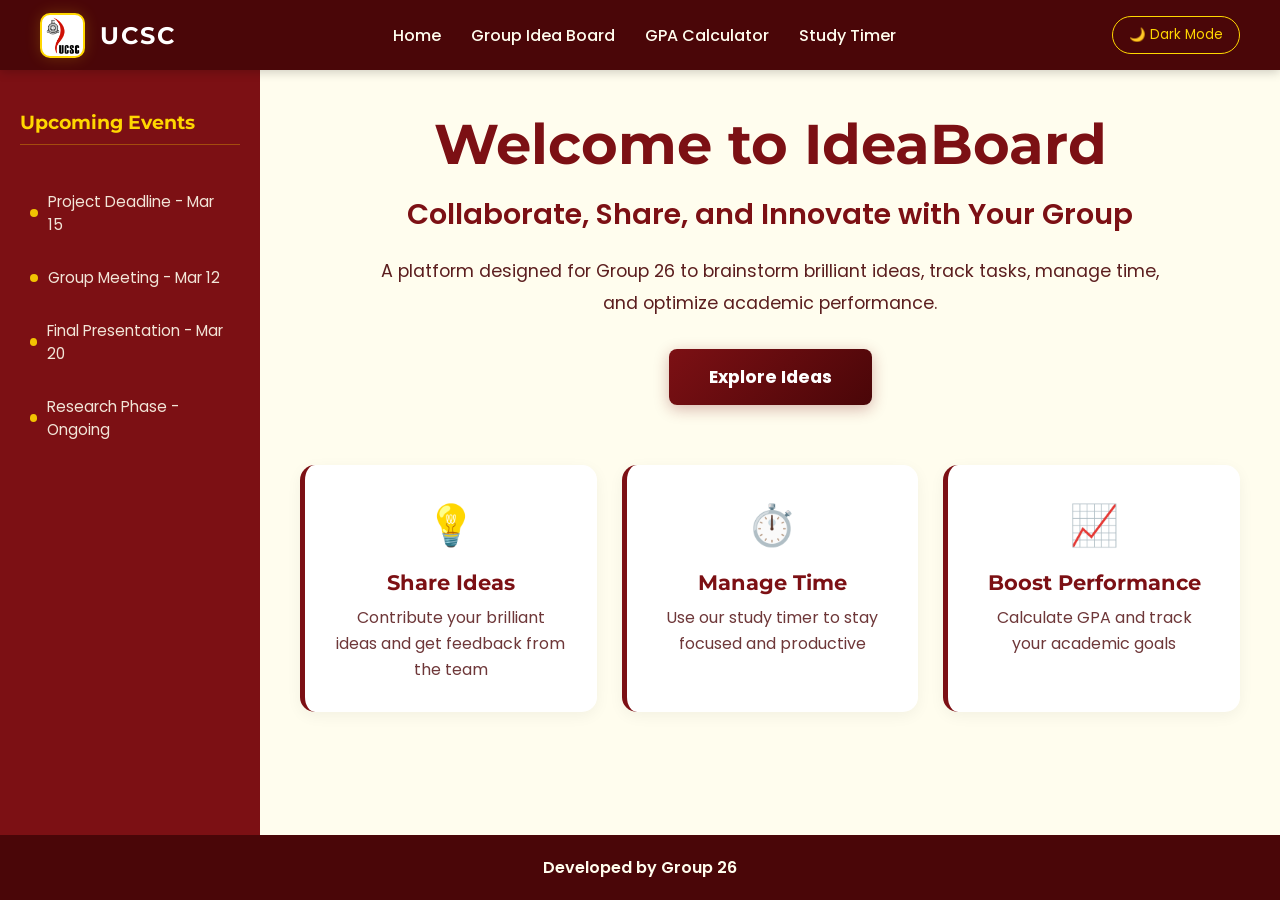
<file: Day 03 v1.2/index.html>
<!DOCTYPE html>
<html lang="en">
<head>
    <meta charset="UTF-8">
    <meta name="viewport" content="width=device-width, initial-scale=1.0">
    <title>Idea Board - Group 26</title>
    <link rel="stylesheet" href="style.css">
</head>
<body class="light-theme">
    <div class="animated-bg" id="animated-bg"></div>
    
    <div class="app-grid">
        <!-- Top Navbar -->
        <nav class="navbar">
            <div class="nav-brand">
                <div class="logo-slot">
                    <!-- University Logo -->
                    <img src="UCSC logo.png" alt="UCSC Logo" class="university-logo">
                </div>
                <div class="nav-logo">UCSC</div>
            </div>
            <ul class="nav-links">
                <li><a href="#" class="nav-link" data-view="home">Home</a></li>
                <li><a href="#" class="nav-link" data-view="board">Group Idea Board</a></li>
                <li><a href="#" class="nav-link" data-view="gpa">GPA Calculator</a></li>
                <li><a href="#" class="nav-link" data-view="timer">Study Timer</a></li>
            </ul>
            <button id="theme-toggle" class="theme-btn">🌙 Toggle Theme</button>
        </nav>

        <!-- Sidebar -->
        <aside class="sidebar">
            <h3>Upcoming Events</h3>
            <ul class="event-list">
                <li><span class="event-dot"></span> Project Deadline - Mar 15</li>
                <li><span class="event-dot"></span> Group Meeting - Mar 12</li>
                <li><span class="event-dot"></span> Final Presentation - Mar 20</li>
                <li><span class="event-dot"></span> Research Phase - Ongoing</li>
            </ul>
        </aside>

        <!-- Main Content Area -->
        <main class="main-content">
            <!-- Home View -->
            <section id="home-view" class="view-section active">
                <div class="hero-section">
                    <div class="hero-content">
                        <h1>Welcome to IdeaBoard</h1>
                        <p class="hero-subtitle">Collaborate, Share, and Innovate with Your Group</p>
                        <p class="hero-description">A platform designed for Group 26 to brainstorm brilliant ideas, track tasks, manage time, and optimize academic performance.</p>
                        <button class="cta-btn" onclick="document.querySelector('[data-view=\"board\"]').click()">Explore Ideas</button>
                    </div>
                    <div class="hero-features">
                        <a href="#" class="nav-link" data-view="board">
                            <div class="feature-card">
                                <span class="feature-icon">💡</span>
                                <h3>Share Ideas</h3>
                                <p>Contribute your brilliant ideas and get feedback from the team</p>
                            </div>
                        </a>
                        <a href="#" class="nav-link" data-view="timer">
                            <div class="feature-card">
                                <span class="feature-icon">⏱️</span>
                                <h3>Manage Time</h3>
                                <p>Use our study timer to stay focused and productive</p>
                            </div>
                        </a>
                        <a href="#" class="nav-link" data-view="gpa">
                            <div class="feature-card">
                                <span class="feature-icon">📈</span>
                                <h3>Boost Performance</h3>
                                <p>Calculate GPA and track your academic goals</p>
                            </div>
                        </a>
                    </div>
                </div>
            </section>

            <!-- Group Idea Board View -->
            <section id="board-view" class="view-section">
                <header class="content-header">
                    <h1>Group Idea Board</h1>
                    <div class="stats-bar">
                        <span id="total-ideas-counter">Total Ideas: 0</span>
                        <div class="sort-container">
                            <label for="sort-by">Sort By:</label>
                            <select id="sort-by">
                                <option value="time" selected>Time</option>
                                <option value="total-likes">Total Likes</option>
                            </select>
                        </div>
                    </div>
                </header>

                <section class="idea-form-section">
                    <div class="form-group">
                        <input type="text" id="user-name" placeholder="Your Name" aria-label="Your Name">
                        <textarea id="idea-text" placeholder="Share your brilliant idea..." aria-label="Idea Text"></textarea>
                        <button id="submit-idea" class="primary-btn">Post Idea</button>
                    </div>
                </section>

                <section class="idea-board" id="idea-board">
                    <!-- Idea cards will be injected here -->
                </section>
            </section>

            <!-- GPA Calculator -->
            <section id="gpa-view" class="view-section">
                <header class="content-header">
                    <h1>GPA Calculator</h1>
                </header>
                <div class="gpa-calculator-container">
                    <div class="gpa-form-container">
                        <div class="gpa-form-group">
                            <input type="text" id="course-name" placeholder="Course Name (e.g., Intro to CS)">
                            <input type="number" id="course-credits" placeholder="Credits" min="0" step="0.5">
                            <select id="course-grade">
                                <option value="4.0">A</option>
                                <option value="3.7">A-</option>
                                <option value="3.3">B+</option>
                                <option value="3.0">B</option>
                                <option value="2.7">B-</option>
                                <option value="2.3">C+</option>
                                <option value="2.0">C</option>
                                <option value="1.7">C-</option>
                                <option value="1.3">D+</option>
                                <option value="1.0">D</option>
                                <option value="0.0">F</option>
                            </select>
                            <button id="add-course-btn" class="primary-btn">Add Course</button>
                            <button id="reset-gpa-btn" class="secondary-btn">Reset</button>
                        </div>
                    </div>
                    <div class="gpa-results-container">
                        <div class="gpa-summary">
                            <h2>Your GPA</h2>
                            <p id="gpa-value">0.00</p>
                            <div class="gpa-summary-details">
                                <span>Total Credits: <span id="total-credits">0</span></span>
                                <span>Total Quality Points: <span id="total-quality-points">0</span></span>
                            </div>
                        </div>
                        <table class="course-table">
                            <thead>
                                <tr>
                                    <th>Course Name</th>
                                    <th>Credits</th>
                                    <th>Grade</th>
                                    <th>Actions</th>
                                </tr>
                            </thead>
                            <tbody id="course-list">
                                <!-- Courses will be dynamically added here -->
                            </tbody>
                        </table>
                    </div>
                </div>
            </section>

            <!-- Study Timer -->
            <section id="timer-view" class="view-section">
                <header class="content-header">
                    <h1>Study Timer</h1>
                </header>
                <div class="timer-container">
                    <div class="timer-mode-buttons">
                        <button class="timer-mode-btn active" data-mode="pomodoro">Focus</button>
                        <button class="timer-mode-btn" data-mode="shortBreak">Short Break</button>
                        <button class="timer-mode-btn" data-mode="longBreak">Long Break</button>
                    </div>
                    <div class="timer-display">
                        <span id="timer-time">25:00</span>
                    </div>
                    <div class="timer-controls">
                        <button id="timer-start-stop-btn" class="primary-btn">Start</button>
                        <button id="timer-reset-btn" class="secondary-btn">Reset</button>
                    </div>
                </div>
                <div class="task-manager-container">
                    <h2>Focus Task</h2>
                    <div class="task-form">
                        <input type="text" id="task-input" placeholder="What are you working on?">
                        <button id="add-task-btn" class="primary-btn">Add Task</button>
                    </div>
                    <ul id="task-list">
                        <!-- Tasks will be added here -->
                    </ul>
                </div>
            </section>
        </main>

        <!-- Footer -->
        <footer class="footer">
            <p>Developed by Group 26</p>
        </footer>
    </div>

    <script src="script.js"></script>
</body>
</html>
</file>
<file: Day 03 v1.2/style.css>
@import url('https://fonts.googleapis.com/css2?family=Montserrat:wght@300;400;600;700&family=Poppins:wght@300;400;500;600;700&display=swap');

:root {
    --ucsc-maroon: #7C1014;
    --ucsc-gold: #FFD700;
    --ucsc-gold-hover: #e6c200;
    --dark-maroon: #4a0608;
    --light-cream: #fffdee;
    --white: #ffffff;
    --gray: #f4f4f4;
    --text-dark: #333;
    --text-light: #fffdee;
    --transition: all 0.4s cubic-bezier(0.165, 0.84, 0.44, 1);
    --font-heading: 'Montserrat', sans-serif;
    --font-body: 'Poppins', sans-serif;
}

/* Theme Variables */
body.light-theme {
    --bg-color: var(--light-cream);
    --grid-bg: var(--white);
    --card-bg: var(--white);
    --text-color: var(--dark-maroon);
    --sidebar-bg: var(--ucsc-maroon);
    --nav-bg: var(--dark-maroon);
    --footer-bg: var(--dark-maroon);
    --input-border: #ddd;
    --accent-color: var(--ucsc-gold);
}

body.dark-theme {
    --bg-color: #1a0506;
    --grid-bg: #2b090a;
    --card-bg: #3d0c0e;
    --text-color: var(--light-cream);
    --sidebar-bg: #140304;
    --nav-bg: #0a0102;
    --footer-bg: #0a0102;
    --input-border: #5c1a1d;
    --accent-color: var(--ucsc-gold);
}

* {
    margin: 0;
    padding: 0;
    box-sizing: border-box;
    font-family: var(--font-body);
}

h1, h2, h3, h4, h5, h6 {
    font-family: var(--font-heading);
}


body {
    background-color: var(--bg-color);
    color: var(--text-color);
    transition: var(--transition);
    overflow-x: hidden;
    min-height: 100vh;
    animation: pageFadeIn 1.2s cubic-bezier(0.165, 0.84, 0.44, 1);
}

@keyframes pageFadeIn {
    from { opacity: 0; }
    to { opacity: 1; }
}

/* Grid Layout */
.app-grid {
    display: grid;
    grid-template-columns: 260px 1fr;
    grid-template-rows: 70px 1fr auto;
    grid-template-areas: 
        "nav nav"
        "sidebar main"
        "footer footer";
    min-height: 100vh;
}

/* Navbar */
.navbar {
    grid-area: nav;
    background-color: var(--nav-bg);
    color: var(--text-light);
    display: flex;
    justify-content: space-between;
    align-items: center;
    padding: 0 40px;
    z-index: 100;
    box-shadow: 0 2px 10px rgba(0,0,0,0.2);
}

.nav-brand {
    display: flex;
    align-items: center;
    gap: 15px;
}

.logo-slot {
    width: 45px;
    height: 45px;
    background: var(--white);
    border-radius: 10px;
    display: flex;
    justify-content: center;
    align-items: center;
    box-shadow: 0 0 15px rgba(255, 215, 0, 0.2);
    border: 2px solid var(--ucsc-gold);
    overflow: hidden;
}

.university-logo {
    width: 100%;
    height: 100%;
    object-fit: contain;
    padding: 2px;
}

.nav-logo {
    font-family: var(--font-heading);
    letter-spacing:2px ;
    font-size: 1.5rem;
    font-weight: 700;
    color: #ffffff;
}

.nav-links {
    list-style: none;
    display: flex;
    gap: 30px;
}

.nav-links a {
    color: var(--text-light);
    text-decoration: none;
    font-weight: 500;
    transition: var(--transition);
}

.nav-links a:hover {
    color: var(--ucsc-gold);
}

.theme-btn {
    padding: 8px 16px;
    background: transparent;
    border: 1px solid var(--ucsc-gold);
    color: var(--ucsc-gold);
    border-radius: 20px;
    cursor: pointer;
    transition: var(--transition);
}

.theme-btn:hover {
    background: var(--ucsc-gold);
    color: var(--dark-maroon);
}

/* Sidebar */
.sidebar {
    grid-area: sidebar;
    background-color: var(--sidebar-bg);
    color: var(--text-light);
    padding: 40px 20px;
    display: flex;
    flex-direction: column;
    gap: 20px;
}

.sidebar h3 {
    font-size: 1.2rem;
    color: var(--ucsc-gold);
    margin-bottom: 15px;
    border-bottom: 1px solid rgba(255, 215, 0, 0.3);
    padding-bottom: 10px;
}

.event-list {
    list-style: none;
}

.event-list li {
    margin-bottom: 10px;
    font-size: 0.95rem;
    display: flex;
    align-items: center;
    gap: 10px;
    opacity: 0.9;
    padding: 10px;
    border-radius: 8px;
    transition: var(--transition);
    cursor: default;
}

.event-list li:hover {
    transform: scale(1.05);
    background: rgba(255, 215, 0, 0.1);
    box-shadow: 0 0 20px rgba(255, 215, 0, 0.2);
    color: var(--ucsc-gold);
    opacity: 1;
}

.event-dot {
    width: 8px;
    height: 8px;
    background-color: var(--ucsc-gold);
    border-radius: 50%;
    transition: var(--transition);
}

.event-list li:hover .event-dot {
    box-shadow: 0 0 10px var(--ucsc-gold);
}

/* Main Content */
.main-content {
    grid-area: main;
    padding: 40px;
    position: relative;
    z-index: 1;
}

/* View Sections */
.view-section {
    display: none;
    opacity: 0;
}

.view-section.active {
    display: block;
    animation: smoothFadeIn 0.8s cubic-bezier(0.165, 0.84, 0.44, 1) forwards;
}

@keyframes smoothFadeIn {
    0% { 
        opacity: 0; 
        transform: translateY(30px); 
    }
    100% { 
        opacity: 1; 
        transform: translateY(0); 
    }
}

/* Hero Section */
.hero-section {
    display: flex;
    flex-direction: column;
    gap: 60px;
    align-items: center;
}

.hero-content {
    text-align: center;
    max-width: 800px;
}

.hero-content h1 {
    font-size: 3.5rem;
    font-weight: 700;
    color: var(--ucsc-maroon);
    margin-bottom: 15px;
}

body.dark-theme .hero-content h1 {
    color: var(--ucsc-gold);
}

.hero-subtitle {
    font-size: 1.8rem;
    color: var(--ucsc-maroon);
    margin-bottom: 20px;
    font-weight: 600;
}

body.dark-theme .hero-subtitle {
    color: var(--ucsc-gold);
}

.hero-description {
    font-size: 1.1rem;
    color: var(--text-color);
    line-height: 1.8;
    margin-bottom: 30px;
    opacity: 0.9;
}

.cta-btn {
    background: linear-gradient(135deg, var(--ucsc-maroon), var(--dark-maroon));
    color: white;
    padding: 15px 40px;
    border: none;
    border-radius: 8px;
    font-size: 1.1rem;
    font-weight: 700;
    cursor: pointer;
    transition: var(--transition);
    box-shadow: 0 4px 15px rgba(124, 16, 20, 0.3);
}

.cta-btn:hover {
    transform: translateY(-3px);
    box-shadow: 0 6px 20px rgba(124, 16, 20, 0.4);
}

/* Hero Features */
.hero-features {
    display: grid;
    grid-template-columns: repeat(auto-fit, minmax(250px, 1fr));
    gap: 25px;
    width: 100%;
    max-width: 1200px;
}

.hero-features a {
    text-decoration: none;
    color: inherit;
}

.feature-card {
    background: var(--card-bg);
    padding: 30px;
    border-radius: 15px;
    border-left: 5px solid var(--ucsc-maroon);
    text-align: center;
    transition: var(--transition);
    box-shadow: 0 4px 15px rgba(0,0,0,0.05);
    height: 100%;
}

.feature-card:hover {
    transform: translateY(-5px);
    box-shadow: 0 8px 25px rgba(0,0,0,0.1);
    border-left-color: var(--ucsc-gold);
}

.feature-icon {
    font-size: 2.5rem;
    display: block;
    margin-bottom: 15px;
}

.feature-card h3 {
    color: var(--ucsc-maroon);
    margin-bottom: 10px;
    font-size: 1.3rem;
}

body.dark-theme .feature-card h3 {
    color: var(--ucsc-gold);
}

.feature-card p {
    opacity: 0.8;
    line-height: 1.6;
}

/* Placeholder Section */
.placeholder-section {
    text-align: center;
    padding: 80px 40px;
}

.placeholder-section h1 {
    font-size: 2.5rem;
    color: var(--ucsc-maroon);
    margin-bottom: 20px;
}

body.dark-theme .placeholder-section h1 {
    color: var(--ucsc-gold);
}

.placeholder-section p {
    font-size: 1.3rem;
    opacity: 0.6;
}


.content-header {
    display: flex;
    justify-content: space-between;
    align-items: center;
    margin-bottom: 40px;
    flex-wrap: wrap;
    gap: 20px;
}

.content-header h1 {
    font-size: 2.5rem;
    font-weight: 700;
    color: var(--ucsc-maroon);
}

body.dark-theme .content-header h1 {
    color: var(--ucsc-gold);
}

.stats-bar {
    display: flex;
    align-items: center;
    gap: 30px;
}

.sort-container {
    display: flex;
    align-items: center;
    gap: 10px;
}

select {
    padding: 8px 12px;
    border-radius: 8px;
    border: 1px solid var(--input-border);
    background: var(--card-bg);
    color: var(--text-color);
    outline: none;
}

/* Idea Form */
.idea-form-section {
    background: var(--card-bg);
    padding: 30px;
    border-radius: 15px;
    box-shadow: 0 4px 15px rgba(0,0,0,0.05);
    margin-bottom: 40px;
}

.form-group {
    display: flex;
    flex-direction: column;
    gap: 15px;
}

input[type="text"], textarea {
    width: 100%;
    padding: 12px 15px;
    border: 1px solid var(--input-border);
    border-radius: 8px;
    background: var(--grid-bg);
    color: var(--text-color);
}

textarea {
    min-height: 100px;
    resize: vertical;
}

.primary-btn {
    align-self: stretch;
    background-color: var(--ucsc-maroon);
    color: white;
    padding: 12px 30px;
    border: none;
    border-radius: 8px;
    font-weight: 600;
    cursor: pointer;
    transition: var(--transition);
}

.primary-btn:hover {
    background-color: var(--dark-maroon);
}

.secondary-btn {
    align-self: stretch;
    background-color: transparent;
    color: var(--ucsc-maroon);
    padding: 12px 30px;
    border: 1px solid var(--ucsc-maroon);
    border-radius: 8px;
    font-weight: 600;
    cursor: pointer;
    transition: var(--transition);
}

.secondary-btn:hover {
    background-color: var(--ucsc-maroon);
    color: white;
}


/* Idea Board */
.idea-board {
    display: grid;
    grid-template-columns: repeat(auto-fill, minmax(300px, 1fr));
    gap: 25px;
}

.idea-card {
    background: var(--card-bg);
    padding: 25px;
    border-radius: 15px;
    border-left: 5px solid var(--ucsc-maroon);
    position: relative;
    transition: var(--transition);
    box-shadow: 0 4px 15px rgba(0,0,0,0.05);
    display: flex;
    flex-direction: column;
    justify-content: space-between;
}

.idea-card:hover {
    transform: translateY(-5px);
    box-shadow: 0 8px 25px rgba(0,0,0,0.1);
}

.idea-card.pinned {
    border-left: 5px solid var(--ucsc-gold);
    background-color: rgba(255, 215, 0, 0.05);
}

.pin-tag {
    position: absolute;
    top: -10px;
    right: 20px;
    background: var(--ucsc-gold);
    color: var(--dark-maroon);
    padding: 4px 12px;
    border-radius: 20px;
    font-size: 0.75rem;
    font-weight: 700;
    box-shadow: 0 2px 5px rgba(0,0,0,0.1);
}

.card-header {
    display: flex;
    justify-content: space-between;
    margin-bottom: 15px;
}

.author-name {
    font-weight: 700;
    color: var(--ucsc-maroon);
}

body.dark-theme .author-name {
    color: var(--ucsc-gold);
}

.timestamp {
    font-size: 0.8rem;
    opacity: 0.6;
}

.idea-body {
    margin-bottom: 20px;
    line-height: 1.6;
}

.card-actions {
    display: flex;
    justify-content: space-between;
    align-items: center;
}

.vote-btns {
    display: flex;
    gap: 10px;
}

.vote-btn {
    background: transparent;
    border: 1px solid var(--input-border);
    padding: 5px 10px;
    border-radius: 6px;
    cursor: pointer;
    display: flex;
    align-items: center;
    gap: 5px;
    font-size: 0.9rem;
    color: var(--text-color);
}

.vote-btn.active.like {
    background-color: var(--ucsc-maroon);
    color: white;
}

.vote-btn.active.dislike {
    background-color: #d63031;
    color: white;
}

.utility-btns {
    display: flex;
    gap: 10px;
}

.pin-btn {
    background: transparent;
    border: none;
    cursor: pointer;
    font-size: 1.2rem;
    color: #ccc;
    transition: var(--transition);
}

.pin-btn.active {
    color: var(--ucsc-gold);
}


.delete-btn {
    background: transparent;
    border: none;
    color: #ff7675;
    cursor: pointer;
    font-size: 0.9rem;
}

/* GPA Calculator Styles */
.gpa-calculator-container {
    display: grid;
    grid-template-columns: 1fr;
    gap: 40px;
}

.gpa-form-container {
    background: var(--card-bg);
    padding: 30px;
    border-radius: 15px;
    box-shadow: 0 4px 15px rgba(0,0,0,0.05);
}

.gpa-form-group {
    display: grid;
    grid-template-columns: 3fr 1fr 1fr auto auto;
    gap: 15px;
    align-items: center;
}

.gpa-form-group input, .gpa-form-group select {
    width: 100%;
    padding: 12px 15px;
    border: 1px solid var(--input-border);
    border-radius: 8px;
    background: var(--grid-bg);
    color: var(--text-color);
}

.gpa-results-container {
    background: var(--card-bg);
    padding: 30px;
    border-radius: 15px;
    box-shadow: 0 4px 15px rgba(0,0,0,0.05);
}

.gpa-summary {
    text-align: center;
    margin-bottom: 30px;
}

.gpa-summary h2 {
    font-size: 1.5rem;
    color: var(--ucsc-maroon);
    margin-bottom: 10px;
}

body.dark-theme .gpa-summary h2 {
    color: var(--ucsc-gold);
}

#gpa-value {
    font-size: 4rem;
    font-weight: 700;
    color: var(--ucsc-maroon);
}

body.dark-theme #gpa-value {
    color: var(--ucsc-gold);
}

.gpa-summary-details {
    display: flex;
    justify-content: center;
    gap: 30px;
    margin-top: 15px;
    opacity: 0.8;
}

.course-table {
    width: 100%;
    border-collapse: collapse;
}

.course-table th, .course-table td {
    padding: 15px;
    text-align: left;
    border-bottom: 1px solid var(--input-border);
}

.course-table th {
    font-weight: 600;
    color: var(--ucsc-maroon);
}

body.dark-theme .course-table th {
    color: var(--ucsc-gold);
}

.delete-course-btn {
    background-color: #ff7675;
    color: white;
    padding: 8px 15px;
    border: none;
    border-radius: 6px;
    cursor: pointer;
    transition: var(--transition);
}

.delete-course-btn:hover {
    background-color: #d63031;
}

/* Timer Styles */
.timer-container {
    background: var(--card-bg);
    padding: 40px;
    border-radius: 15px;
    box-shadow: 0 4px 15px rgba(0,0,0,0.05);
    max-width: 500px;
    margin: 0 auto 40px auto;
    text-align: center;
}

.timer-mode-buttons {
    display: flex;
    justify-content: center;
    gap: 10px;
    margin-bottom: 30px;
}

.timer-mode-btn {
    background: transparent;
    border: 1px solid var(--input-border);
    color: var(--text-color);
    padding: 10px 20px;
    border-radius: 8px;
    cursor: pointer;
    transition: var(--transition);
}

.timer-mode-btn.active {
    background: var(--ucsc-maroon);
    color: white;
    border-color: var(--ucsc-maroon);
}

.timer-display {
    font-size: 6rem;
    font-weight: 700;
    color: var(--ucsc-maroon);
    margin-bottom: 30px;
}

body.dark-theme .timer-display {
    color: var(--ucsc-gold);
}

.timer-controls {
    display: flex;
    justify-content: center;
    gap: 20px;
}

/* Task Manager Styles */
.task-manager-container {
    background: var(--card-bg);
    padding: 30px;
    border-radius: 15px;
    box-shadow: 0 4px 15px rgba(0,0,0,0.05);
    max-width: 500px;
    margin: 0 auto;
}

.task-manager-container h2 {
    text-align: center;
    margin-bottom: 20px;
    color: var(--ucsc-maroon);
}

body.dark-theme .task-manager-container h2 {
    color: var(--ucsc-gold);
}

.task-form {
    display: flex;
    gap: 10px;
    margin-bottom: 20px;
}

#task-input {
    flex-grow: 1;
}

#task-list {
    list-style: none;
}

#task-list li {
    display: flex;
    justify-content: space-between;
    align-items: center;
    padding: 15px;
    border-bottom: 1px solid var(--input-border);
}

#task-list li.completed span {
    text-decoration: line-through;
    opacity: 0.5;
}

.task-actions button {
    background: transparent;
    border: none;
    cursor: pointer;
    font-size: 1.2rem;
    margin-left: 10px;
}

.task-complete-btn {
    color: #27ae60;
}

.task-delete-btn {
    color: #c0392b;
}



/* Footer */
.footer {
    grid-area: footer;
    background-color: var(--footer-bg);
    color: var(--text-light);
    text-align: center;
    padding: 20px;
    font-weight: 600;
}

/* Animations */
.animated-bg {
    position: fixed;
    top: 0;
    left: 0;
    width: 100%;
    height: 100%;
    pointer-events: none;
    z-index: 0;
}

.floating-bulb {
    position: absolute;
    font-size: 2rem;
    opacity: 0.1;
    animation: float 10s infinite linear;
}

@keyframes float {
    0% { transform: translateY(100vh) rotate(0deg); opacity: 0; }
    20% { opacity: 0.2; }
    80% { opacity: 0.2; }
    100% { transform: translateY(-20vh) rotate(360deg); opacity: 0; }
}

@media (max-width: 900px) {
    .app-grid {
        grid-template-columns: 1fr;
        grid-template-areas: 
            "nav"
            "main"
            "sidebar"
            "footer";
    }
    .sidebar {
        padding: 40px;
    }
}
</file>
